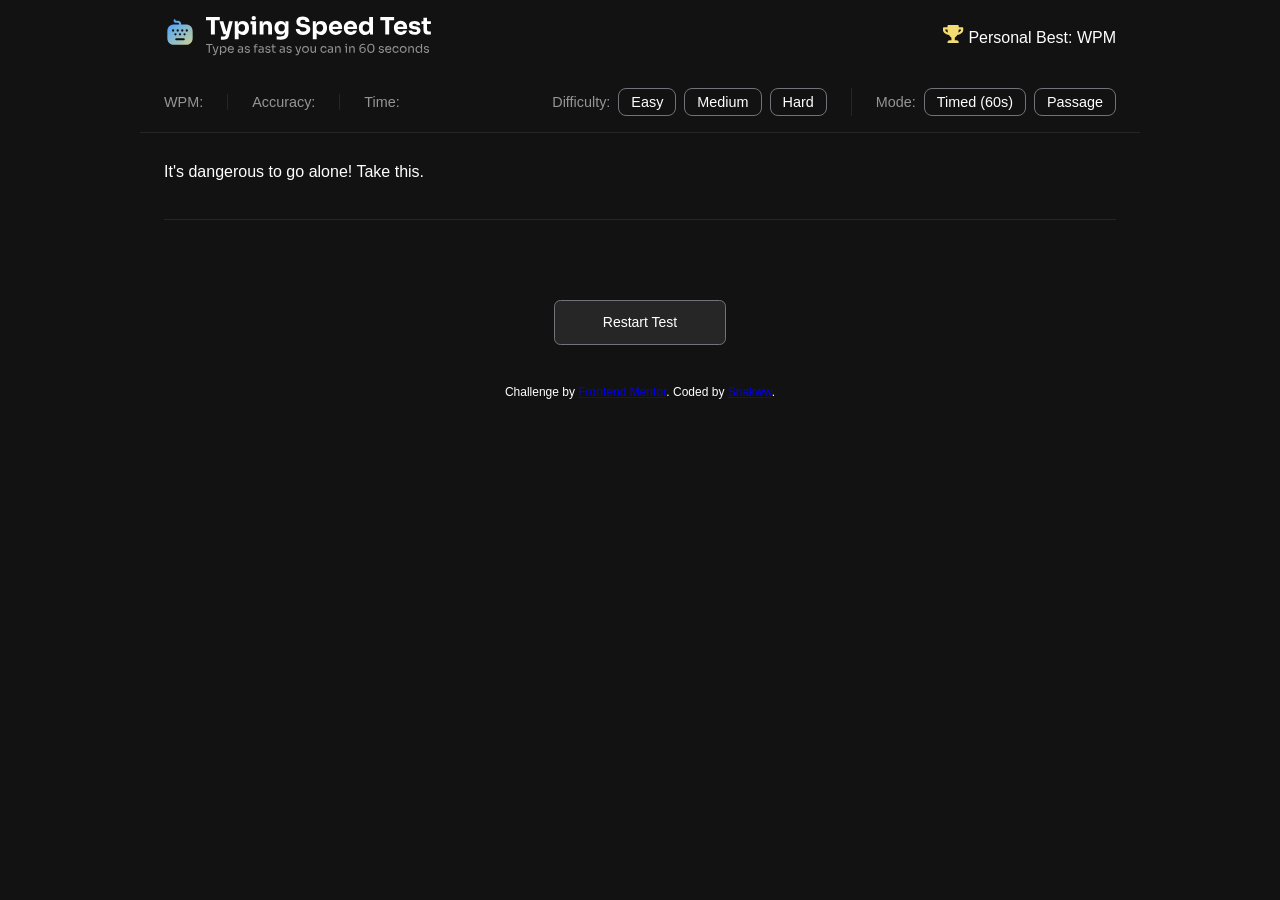
<file: index.html>
<!DOCTYPE html>
<html lang="en">

<head>
  <meta charset="UTF-8">
  <meta name="viewport" content="width=device-width, initial-scale=1.0">
  <!-- displays site properly based on user's device -->

  <link rel="icon" type="image/png" sizes="32x32" href="./assets/images/favicon-32x32.png">
  <link rel="stylesheet" href="style.css">
  <link rel="preconnect" href="https://fonts.google.com/specimen/Sora">

  <title>Frontend Mentor | Typing Speed Test</title>

</head>

<body>
  <div class="start-screen">
    <button class="start">Start typing fast</button>
    <p class="start-text">Click the text and start typing</p>
  </div>
  <div class="cabecalho">
    <img src="./assets/images/logo-large.svg" alt="logo" class="logo">
    <p> <img src="./assets/images/icon-personal-best.svg" alt="trophy" class="trophy"> Personal Best: <!-- PB --> WPM
    </p>
  </div>

  <div class="menu">
    <div class="stats">
      <p>WPM: <!-- WPM --></p>
      <p>Accuracy: <!-- Accuracy --></p>
      <p>Time: <!-- Time --></p>
    </div>

    <div class="settings">
      <p>Difficulty:</p>
      <button class="difficulty" id="easy">Easy</button>
      <button class="difficulty" id="medium">Medium</button>
      <button class="difficulty" id="hard">Hard</button>
    </div>

    <div class="modes">
      <p>Mode:</p>
      <button class="mode" id="timed">Timed (60s)</button>
      <button class="mode" id="passage">Passage</button>
    </div>
  </div>

  <!-- Passage -->
  <div class="passage">
    <input class="text" type="text" placeholder="Click here and start typing...">

    <div class="text-display"></div>

    <hr class="restart-divider">
    <button class="restart">Restart Test</button>

  </div>

  <!-- Test Complete Start -->
  <div class="test-complete">

    <img src="./assets/images/icon-completed.svg" alt="" class="complete-image">

    <p class="test-complete-text1">Test Complete!</p>
    <p class="test-complete-text">Solid run. Keep pushing to beat your high score.</p>
  </div>


  <div class="test-complete-stats">
    <p>
      <span>WPM</span>
      <strong class="wpm-value">0</strong>
    </p>

    <p>
      <span>Accuracy</span>
      <strong class="accuracy-value">0%</strong>
    </p>

    <p>
      <span>Characters</span>
      <strong class="characters-value">0/0</strong>
    </p>
  </div>

  <div class="test-complete-button">
    <button class="go-again">Go Again</button>
  </div>
  <!-- Test Complete End -->

  <footer class="attribution">
    Challenge by <a href="https://www.frontendmentor.io?ref=challenge">Frontend Mentor</a>.
    Coded by <a href="https://github.com/Snakww">Snakww</a>.
  </footer>

  <script src="script.js"></script>

</body>

</html>
</file>
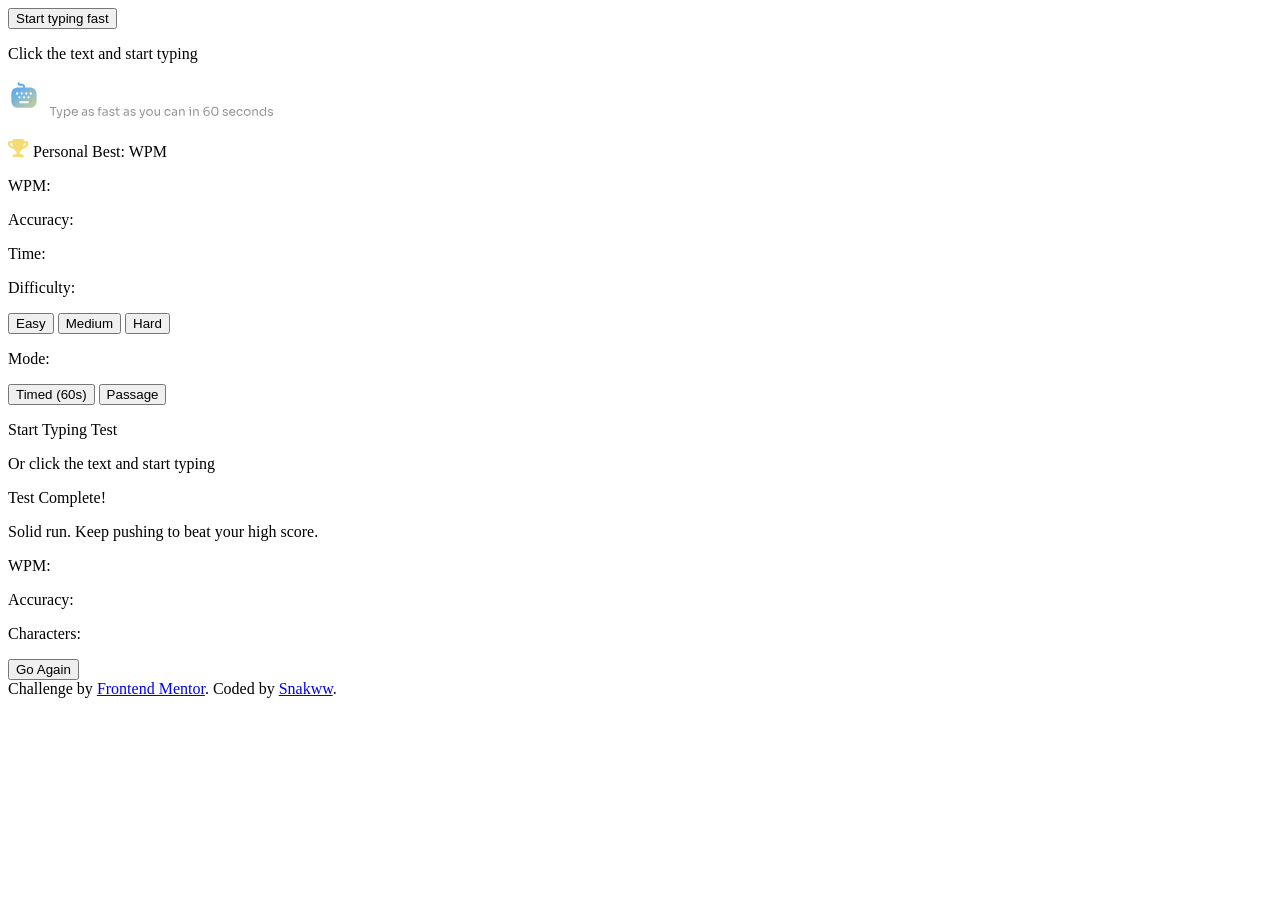
<file: typing-speed-test-main/index.html>
<!DOCTYPE html>
<html lang="en">
<head>
  <meta charset="UTF-8">
  <meta name="viewport" content="width=device-width, initial-scale=1.0"> <!-- displays site properly based on user's device -->

  <link rel="icon" type="image/png" sizes="32x32" href="./assets/images/favicon-32x32.png">
  
  <title>Frontend Mentor | Typing Speed Test</title>

</head>
<body>
  <div class="start-screen">
    <button class="start">Start typing fast</button>
    <p class="start-text">Click the text and start typing</p>
  </div>
  <div class="cabecalho">
    <img src="./assets/images/logo-large.svg" alt="logo" class="logo">
    <p> <img src="./assets/images/icon-personal-best.svg" alt="trophy" class="trophy"> Personal Best: <!-- PB --> WPM</p>
  </div>
<div class="menu">
  <p>WPM: <!-- WPM --></p>
  <p>Accuracy: <!-- Accuracy --></p>
  <p>Time: <!-- Time --></p>

 <p>Difficulty:</p> 
  <button class="difficulty" id="easy">Easy</button>
  <button class="difficulty" id="medium">Medium</button>
  <button class="difficulty" id="hard">Hard</button>
  

  <p>Mode:</p>
  <button class="mode" id="timed">Timed (60s)</button>
  <button class="mode" id="passage">Passage</button>
</div>
  <!-- Passage -->
<div class="passage">
  <p class="text">Start Typing Test</p>
  <p class="text">Or click the text and start typing</p>
</div>

  <!-- Test Complete Start -->
<div class="test-complete">
  <p class="test-complete-text">Test Complete!</p>
<p class="test-complete-text">Solid run. Keep pushing to beat your high score.</p>
</div>
<div class="test-complete-stats">
  <p>WPM: <!-- WPM --></p>
  <p>Accuracy: <!-- Accuracy --></p>
  <p>Characters: <!-- Correct/Incorrect --></p>
</div>
  <button class="go-again">Go Again</button>
  
  <!-- Test Complete End -->

  <footer class="attribution">
    Challenge by <a href="https://www.frontendmentor.io?ref=challenge">Frontend Mentor</a>. 
    Coded by <a href="https://github.com/Snakww">Snakww</a>.
  </footer>
</body>
</html>
</file>
<file: style.css>
* {
  margin: 0;
  padding: 0;
}

body {
  font-family: 'Sora', sans-serif;
  background-color: hsl(0, 0%, 7%);
  color: hsl(0, 0%, 100%);
  font-size: 1rem;
}

:root {
  --neutral-900: hsl(0, 0%, 7%);
  --neutral-800: hsl(0, 0%, 15%);
  --neutral-500: hsl(240, 3%, 46%);
  --neutral-400: hsl(240, 1%, 59%);
  --neutral-0: hsl(0, 0%, 100%);

  --red: hsl(354, 63%, 57%);
  --yellow: hsl(49, 85%, 70%);
  --blue-600: hsl(214, 100%, 55%);
  --blue-400: hsl(210, 100%, 65%);
  --gren: hsl(140, 63%, 57%);
}


.start-screen {
  display: none;
}

.cabecalho {
  display: flex;
  justify-content: space-between;
  align-items: center;
   padding: 1rem 1.5rem;
}

.menu {
  display: flex;
  align-items: center;
  flex-wrap: wrap;
  gap: 1rem 0;
  padding: 1rem 1.5rem;
  background: var(--neutral-900);
  border-bottom: 1px solid var(--neutral-800);
  color: var(--neutral-400);
  font-size: 0.9rem;
}

.menu p {
  margin: 0;
}

/* ---------- Stats ---------- */
.stats {
  display: flex;
  align-items: center;
}

.stats p {
  padding: 0 1.5rem;
}

.stats p:first-child {
  padding-left: 0;
}

/* separador entre os itens */
.stats p + p {
  border-left: 1px solid var(--neutral-800);
}

/* valores (o JS preenche o texto) */
.stats span {
  font-weight: 700;
  color: var(--neutral-0);
}

#accuracy-value { color: var(--red); }
#time-value     { color: var(--yellow); }

/* ---------- Settings e Modes ---------- */
.settings,
.modes {
  display: flex;
  align-items: center;
  gap: 0.5rem;
}

.settings {
  margin-left: auto;
}

.modes {
  margin-left: 1.5rem;
  padding-left: 1.5rem;
  border-left: 1px solid var(--neutral-800);
}

/* ---------- Botões ---------- */
.menu button {
  padding: 0.3rem 0.75rem;
  background: transparent;
  color: var(--neutral-0);
  border: 1px solid var(--neutral-500);
  border-radius: 0.5rem;
  font: inherit;
  cursor: pointer;
  transition: border-color 0.15s, color 0.15s;
}

.menu button:hover {
  border-color: var(--neutral-400);
}

/* botão selecionado: o JS adiciona/remove essa classe */
.menu button.active {
    color: var(--blue-600);
    border-color: var(--blue-600);
}

.menu button:focus-visible {
  outline: 2px solid var(--blue-600);
  outline-offset: 2px;
}

.passage {
  max-width: 1000px;
   display: flex;
  flex-direction: column;
  margin: 0 auto;
  padding: 1.5rem;
  line-height: 1.9rem;
}

.passage.hard .text-display {
    max-width: 800px;
}

.passage .text {
  font-size: 1.5rem;
  font-weight: 500;
  color: hsl(240, 1%, 59%);
  opacity: 0;
  position:fixed
}
.complete-image {
    width: 100px;
    height: auto;
    display: block;
    margin: 0 auto 16px;
    filter: drop-shadow(0 0 12px #00ff78)
            drop-shadow(0 0 28px rgba(0, 255, 120, 0.45));
}

.restart-divider {
  border: none;
  border-top: 1px solid var(--neutral-800);
  margin: 2rem 0;
}
.restart {
  display: block;
  width: fit-content;
  margin: 3rem auto 0;
  padding: 0.40rem 3rem;
  background-color: var(--neutral-800);
  color: var(--neutral-0);
  border: 1px solid var(--neutral-500);
  border-radius: 0.4rem;
  font: inherit;
  cursor: pointer;
  transition: background-color 0.2s, border-color 0.2s;
  font-size: 0.875rem;
}

.restart:hover {
  background-color: var(--neutral-800);
  border-color: var(--neutral-0);
}



.test-complete{
  text-align: center;
  display: none;
}

.test-complete-text1 {
  font-size: 2rem;
  font-weight: 700;
  margin-bottom: 0.5rem;
}

.test-complete-text {
  font-size: 1.2rem;
  font-weight: 400;
  color: hsl(240, 1%, 59%);
}

.test-complete-stats{
  display: flex;
  justify-content: center;
  gap: 2rem;
  margin-top: 1rem;
  display: none;
}


.test-complete-stats p {
  border: 1px solid var(--neutral-800);
  padding: 1rem;
  border-radius: 0.75rem;
  text-align: left;
  min-width: 120px;
}

.test-complete-stats span {
  display: block;
  color: var(--neutral-400);
  font-size: 0.9rem;
  margin-bottom: 0.75rem;
}

.test-complete-stats strong {
  display: block;
  font-size: 1.5rem;
  color: var(--neutral-0);
}

.go-again {
  width: fit-content;
  margin: 2rem auto 0;
  padding: 0.75rem 2rem;
  background-color:  hsl(0, 0%, 100%);
  color: var(--neutral-900);
  border: 1px solid var(--neutral-500);
  border-radius: 1rem;
  font: inherit;
  cursor: pointer;
  transition: background-color 0.2s, border-color 0.2s;
  justify-content: center;
  display: none;
}

.go-again:hover {
  border-color: var(--neutral-0); 
  }

.attribution {
  text-align: center;
  font-size: 0.75rem;
  padding: 1rem;
  }

  .correct {
    color: green;
}

.incorrect {
    color: red;
}

.cabecalho,
.menu,
.passage,
.test-complete,
.test-complete-button,
.attribution {
  width: 100%;
  max-width: 1000px;
  margin-left: auto;
  margin-right: auto;
  box-sizing: border-box;
}

@media (max-width: 600px) {
  body {
    padding: 0 1rem;
  }

  .cabecalho {
    padding: 1.5rem 0;
  }

  .cabecalho,
  .menu,
  .passage,
  .test-complete {
    width: calc(100% - 2rem);
  }
}
</file>
